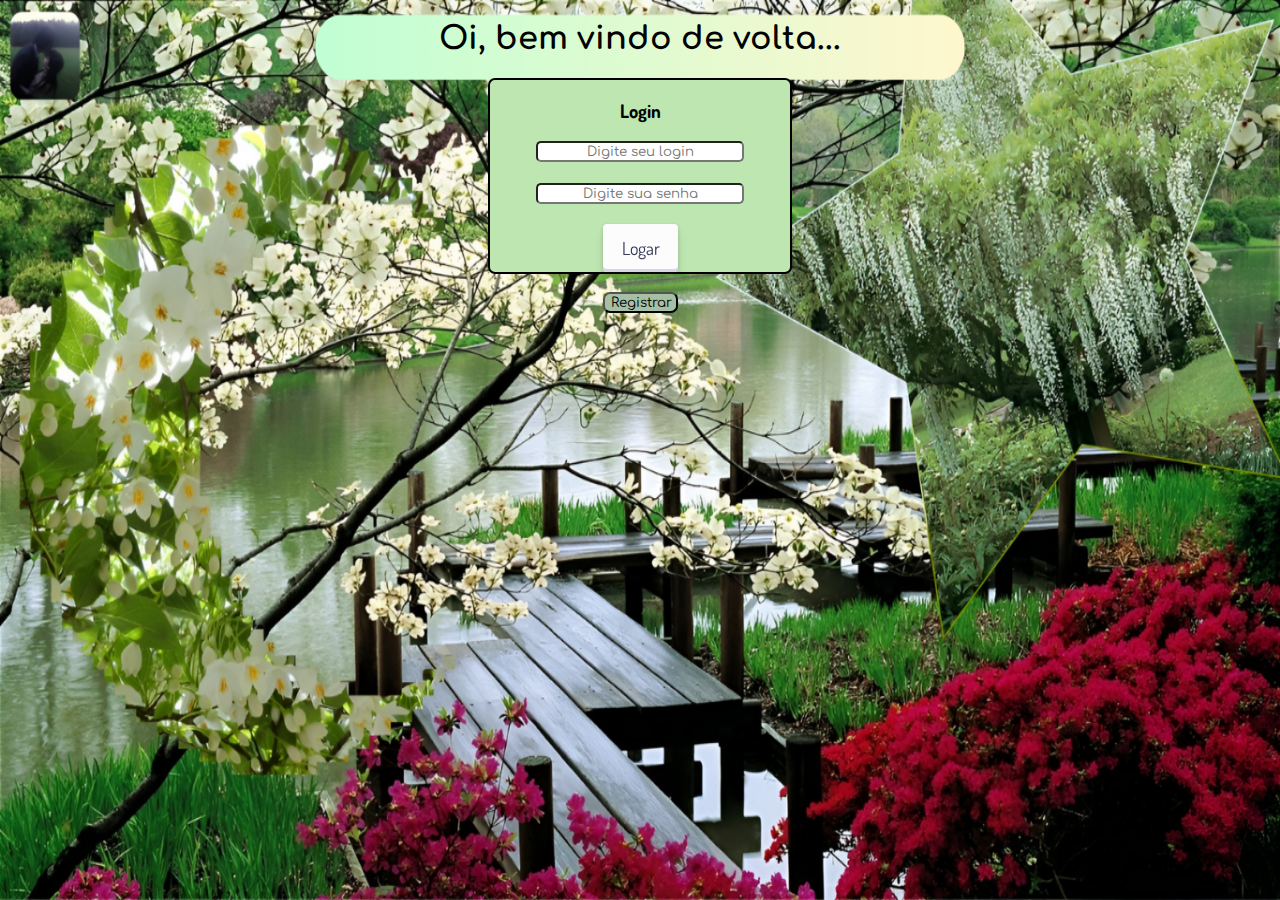
<file: index.html>
<!DOCTYPE html>
<html lang="pt-br">
<head>
    <meta charset="UTF-8">
    <meta http-equiv="X-UA-Compatible" content="IE=edge">
    <meta name="viewport" content="width=device-width, initial-scale=1.0">
    <link rel="stylesheet" href="style.css">
    <title>Home-Page</title>
</head>
<body>
    <h1 class="entrada">
        Oi, bem vindo de volta...
    </h1>
    <div class="login">
        <h3>Login</h3>
        <input type="text" placeholder="Digite seu login" id="login"><br>
        <br>
        <input type="password" placeholder="Digite sua senha" id="password"><br>
        <br>
        <button class="probotao"
        onclick="login()">Logar</button><br>
    </div><br>
        <button onclick="registro()">Registrar</button>
    <script src="script.js"></script>
</body>
<html>
    <head>
        <style>
            body {
                background: url("bggorund.png");
                background-repeat: no-repeat;
                background-size: 100vw 100vh;
                background-position: center 0px;
            }
        </style>
    </head>
</html>
</html>
</file>
<file: style.css>
@import url('https://fonts.googleapis.com/css2?family=Dosis&display=swap');
@import url('https://fonts.googleapis.com/css2?family=Dosis&display=swap');
@import url('https://fonts.googleapis.com/css2?family=Dosis&display=swap');
@import url('https://fonts.googleapis.com/css2?family=Comfortaa&display=swap');
div{
    width: 300px;
    border-style:solid;
    border-width: 2px;
    border-radius: 7px;
    background-color: rgb(189, 230, 176);
    text-align: center;   
    margin: 0 auto;
    font-family: 'Dosis', sans-serif;
    
}
input{
    width: 200px;
    text-align: center;
    border-radius: 5px;
    font-family: 'Comfortaa';
}
button{
    width: 75px;
    border-radius: 7px;
    font-family: 'Comfortaa', cursive;
    background-color: rgb(165, 192, 165);
}
.entrada{
    font-family: 'Comfortaa', cursive;  
}

body{

    text-align: center;
    background-image: url(homehome.png);
    background-repeat: no-repeat;
    background-size: 100vw 100vh;
    background-position: center 0px;
}
.probotao {
    align-items: center;
    appearance: none;
    background-color: #FCFCFD;
    border-radius: 4px;
    border-width: 0;
    box-shadow: rgba(45, 35, 66, 0.2) 0 2px 4px,rgba(45, 35, 66, 0.15) 0 7px 13px -3px,#D6D6E7 0 -3px 0 inset;
    box-sizing: border-box;
    color: #36395A;
    cursor: pointer;
    display: inline-flex;
    font-family: 'Dosis', sans-serif;
    height: 48px;
    justify-content: center;
    line-height: 1;
    list-style: none;
    overflow: hidden;
    padding-left: 16px;
    padding-right: 16px;
    position: relative;
    text-align: left;
    text-decoration: none;
    transition: box-shadow .15s,transform .15s;
    user-select: none;
    -webkit-user-select: none;
    touch-action: manipulation;
    white-space: nowrap;
    will-change: box-shadow,transform;
    font-size: 18px;
   }
   
.probotao:focus {
    box-shadow: #D6D6E7 0 0 0 1.5px inset, rgba(45, 35, 66, 0.4) 0 2px 4px, rgba(45, 35, 66, 0.3) 0 7px 13px -3px, #D6D6E7 0 -3px 0 inset;
   }
   
.probotao:hover {
    box-shadow: rgba(45, 35, 66, 0.3) 0 4px 8px, rgba(45, 35, 66, 0.2) 0 7px 13px -3px, #D6D6E7 0 -3px 0 inset;
    transform: translateY(-2px);
   }
   
.probotao:active {
    box-shadow: #D6D6E7 0 3px 7px inset;
    transform: translateY(2px);
   }
.botaozin{
    width: fit-content;
}
.homebutton{
    width: fit-content;
    background-color: rgb(255, 255, 255);
    border-radius: 7px;
    border-width: 3px; 
    border: black 2px;
}
</file>
